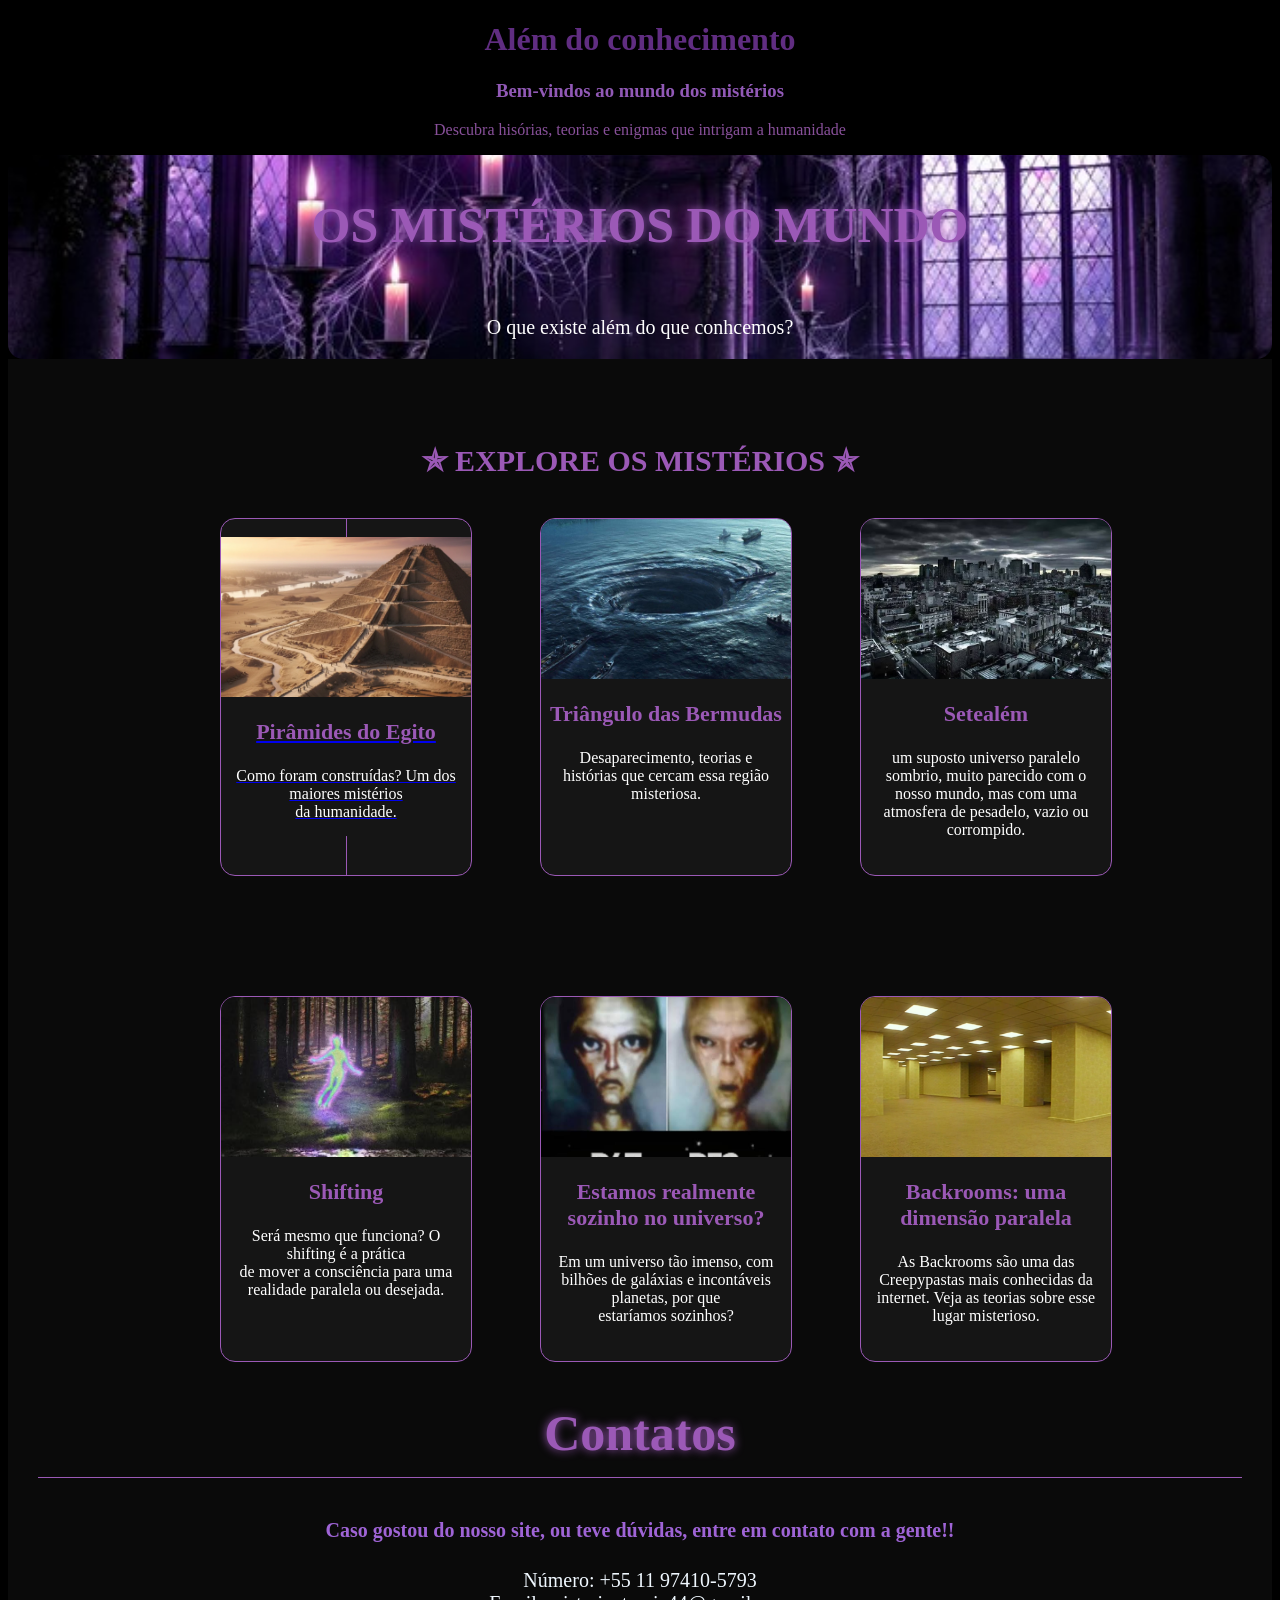
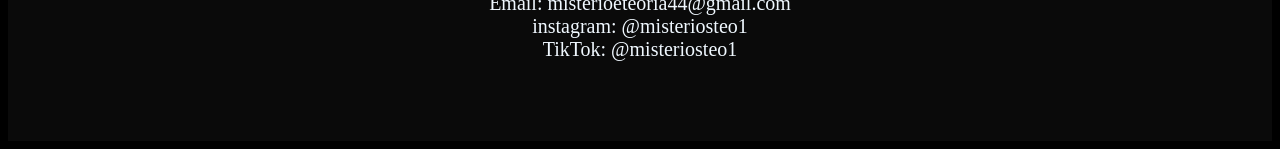
<file: index.html>
<!DOCTYPE html>
<html lang="pt_BR"> 
<head>
    <link rel="stylesheet" href="style.css">
    <meta charset="UTF-8">
    <title>Mistérios</title>
    <meta name="viewport" content="width=device-width, initial-scale=1.0">
</head>
<body>

    <h1>Além do conhecimento</h1>
    <h3>Bem-vindos ao mundo dos mistérios</h3>
    <p>Descubra hisórias, teorias e enigmas que intrigam a humanidade</p>

    <section class="capa"> 
        <h2>OS MISTÉRIOS DO MUNDO</h2>
        <p>O que existe além do que conhcemos?</p>
    </section>
    <section class="misterios">
        <h2>✯ EXPLORE OS MISTÉRIOS ✯</h2>
<div class="cards">
        <div class="card">
           <a href="piramides.html" class="card">
            <img src="piramides.webp" alt="Pirâmides do Egito">
            <h3>Pirâmides do Egito</h3>
            <p>Como foram construídas? Um dos maiores mistérios <br>
            da humanidade.</p>
            </a>
        </div>

        <div class="card">
            <a href="triangulo.html" class="link-card">
            <img src="Triangulo-das-Bermudas.jpg" alt="Triângulo das Bermudas">
            <h3>Triângulo das Bermudas</h3>
            <p>Desaparecimento, teorias e histórias que cercam essa região misteriosa.</p>
            </a>
        </div>

         <div class="card">
           <a href="setealem.html" class="link-card">
            <img src="setealem.avif" alt="Setealém">
            <h3>Setealém</h3>
            <p>um suposto universo paralelo sombrio, muito parecido com o <br>
            nosso mundo, mas com uma atmosfera de pesadelo, vazio ou corrompido.</p>
            </a>
        </div>

         <div class="card">
            <a href="shifting.html" class="link-card">
            <img src="shifting.jpg" alt="Shifting">
            <h3>Shifting</h3>
            <P>Será mesmo que funciona? O shifting é a prática <br>
            de mover a consciência para uma realidade paralela ou desejada.</P>
            </a>
        </div>

         <div class="card"> 
            <a href="universo.html" class="link-card">
            <img src="alienigenas.jpg" alt="Vida estraterrestre">
            <h3>Estamos realmente sozinho no universo?</h3>
            <p>Em um universo tão imenso, com bilhões de galáxias e incontáveis planetas, por que <br>
            estaríamos sozinhos?</p>
            </a>
        </div>

         <div class="card">
            <a href="backrooms.html" class="link-card">
            <img src="the-backrooms.jpg" alt="Backrooms uma dimensão paralela">
            <h3>Backrooms: uma dimensão paralela</h3>
            <p>As Backrooms são uma das Creepypastas mais conhecidas da internet.
            Veja as teorias sobre esse lugar misterioso.</p>
            </a>
</div>
         </div>

         <div> 
            <h1 class="con">Contatos</h1>
            <h4 class="con2">Caso gostou do nosso site, ou teve dúvidas, entre em contato com a gente!!</h4>
            <p class="con3">Número: +55 11 97410-5793 <br>
               Email: misterioeteoria44@gmail.com <br>
               instagram: @misteriosteo1 <br>
               TikTok: @misteriosteo1</p>
         </div>
    </section>
</body>
</html>
</file>
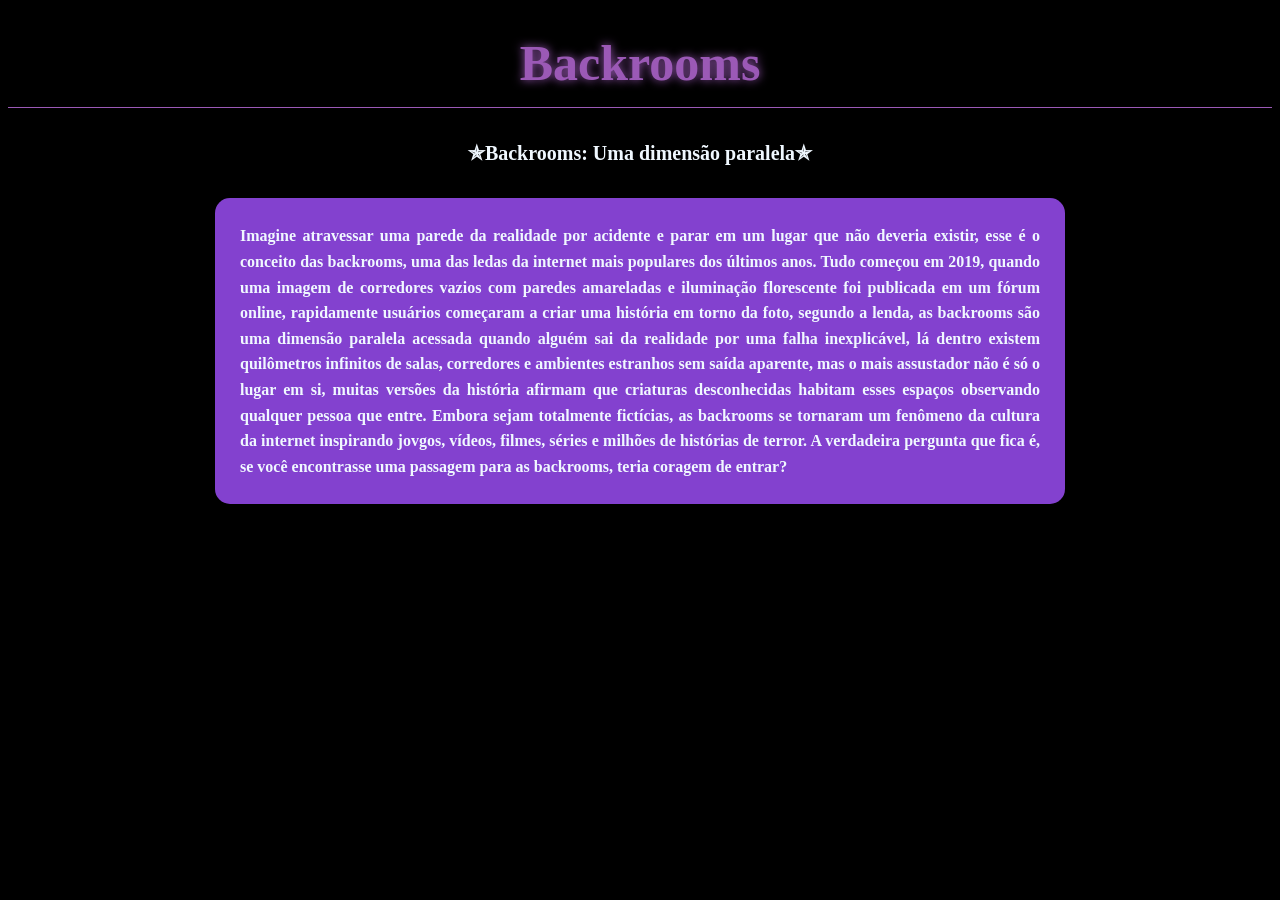
<file: backrooms.html>
<!DOCTYPE html>
<html lang="pt_BR"></html>
    <body>
        
    <head>

        <link rel="stylesheet" href="style.css">
<meta charset="UTF-8">
    <title>Backrooms</title>
    <style>
        body{
            background-color: rgb(0, 0, 0);
        }
    </style>
    </head>
    <div>
        <h1 class="back">Backrooms</h1>
        <h5 class="back2">✯Backrooms: Uma dimensão paralela✯</h5>
        <h4 class="back3">Imagine atravessar uma parede da realidade por acidente e parar em um lugar que não deveria existir, esse é o conceito das backrooms, uma das ledas da internet mais populares 
        dos últimos anos. Tudo começou em 2019, quando uma imagem de corredores vazios com paredes amareladas e iluminação florescente foi publicada em um fórum online, rapidamente usuários começaram a 
        criar uma história em torno da foto, segundo a lenda, as backrooms são uma dimensão paralela acessada quando alguém sai da realidade por uma falha inexplicável, lá dentro existem quilômetros infinitos
        de salas, corredores e ambientes estranhos sem saída aparente, mas o mais assustador não é só o lugar em si, muitas versões da história afirmam que criaturas desconhecidas habitam esses espaços
        observando qualquer pessoa que entre. Embora sejam totalmente fictícias, as backrooms se tornaram um fenômeno da cultura da internet inspirando jovgos, vídeos, filmes, séries e milhões de histórias de terror.
        A verdadeira pergunta que fica é, se você encontrasse uma passagem para as backrooms, teria coragem de entrar?</h4>
    </div>
    </body>
</file>
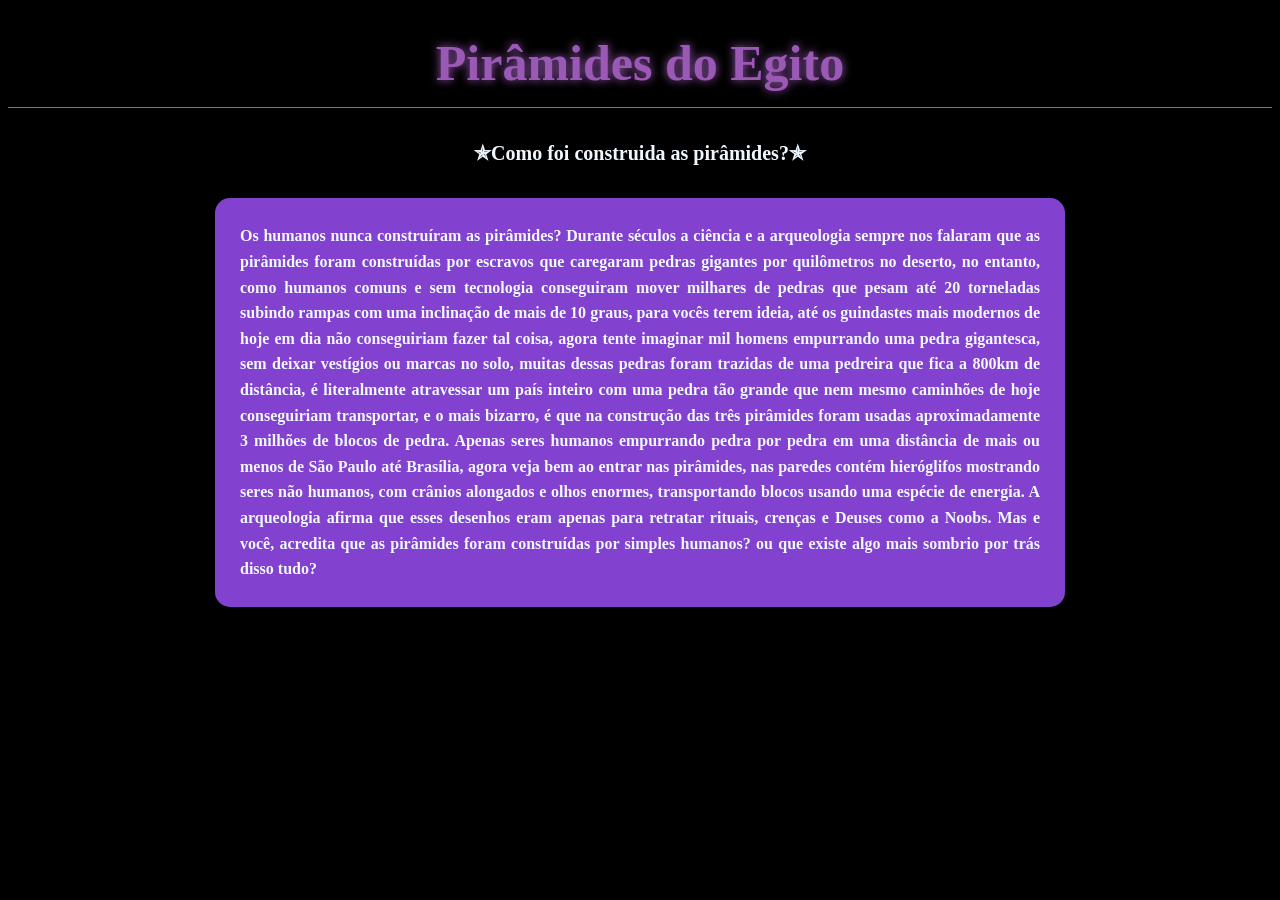
<file: piramides.html>
<!DOCTYPE html>
<html lang="pt_BR"></html>
    <body>
        
    <head>

        <link rel="stylesheet" href="style.css">
<meta charset="UTF-8">
    <title>Pirâmides do Egito</title>
    <style>
        body{
            background-color: rgb(0, 0, 0);
        }
    </style>
    </head>

    <div>
        <h1 class="pira">Pirâmides do Egito</h1>
        <h5 class="pira2">✯Como foi construida as pirâmides?✯</h5>
        <h4 class="pira3">Os humanos nunca construíram as pirâmides? Durante séculos a ciência e a arqueologia sempre nos falaram que as pirâmides foram construídas por escravos que caregaram pedras gigantes por quilômetros no deserto,
        no entanto, como humanos comuns e sem tecnologia conseguiram mover milhares de pedras que pesam até 20 torneladas subindo rampas com uma inclinação de mais de 10 graus, para vocês terem ideia, até os guindastes mais modernos de 
        hoje em dia não conseguiriam fazer tal coisa, agora tente imaginar mil homens empurrando uma pedra gigantesca, sem deixar vestígios ou marcas no solo, muitas dessas pedras foram trazidas de uma pedreira que fica a 800km de distância, 
        é literalmente atravessar um país inteiro com uma pedra tão grande que nem mesmo caminhões de hoje conseguiriam transportar, e o mais bizarro, é que na construção das três pirâmides foram usadas aproximadamente 3 milhões de blocos de 
        pedra. Apenas seres humanos empurrando pedra por pedra em uma distância de mais ou menos de São Paulo até Brasília, agora veja bem ao entrar nas pirâmides, nas paredes contém hieróglifos mostrando seres não humanos, com crânios alongados 
        e olhos enormes, transportando blocos usando uma espécie de energia. A arqueologia afirma que esses desenhos eram apenas para retratar rituais, crenças e Deuses como a Noobs. Mas e você, acredita que as pirâmides foram construídas por 
        simples humanos? ou que existe algo mais sombrio por trás disso tudo? </h4>
    </div>
     
    </body>
</file>
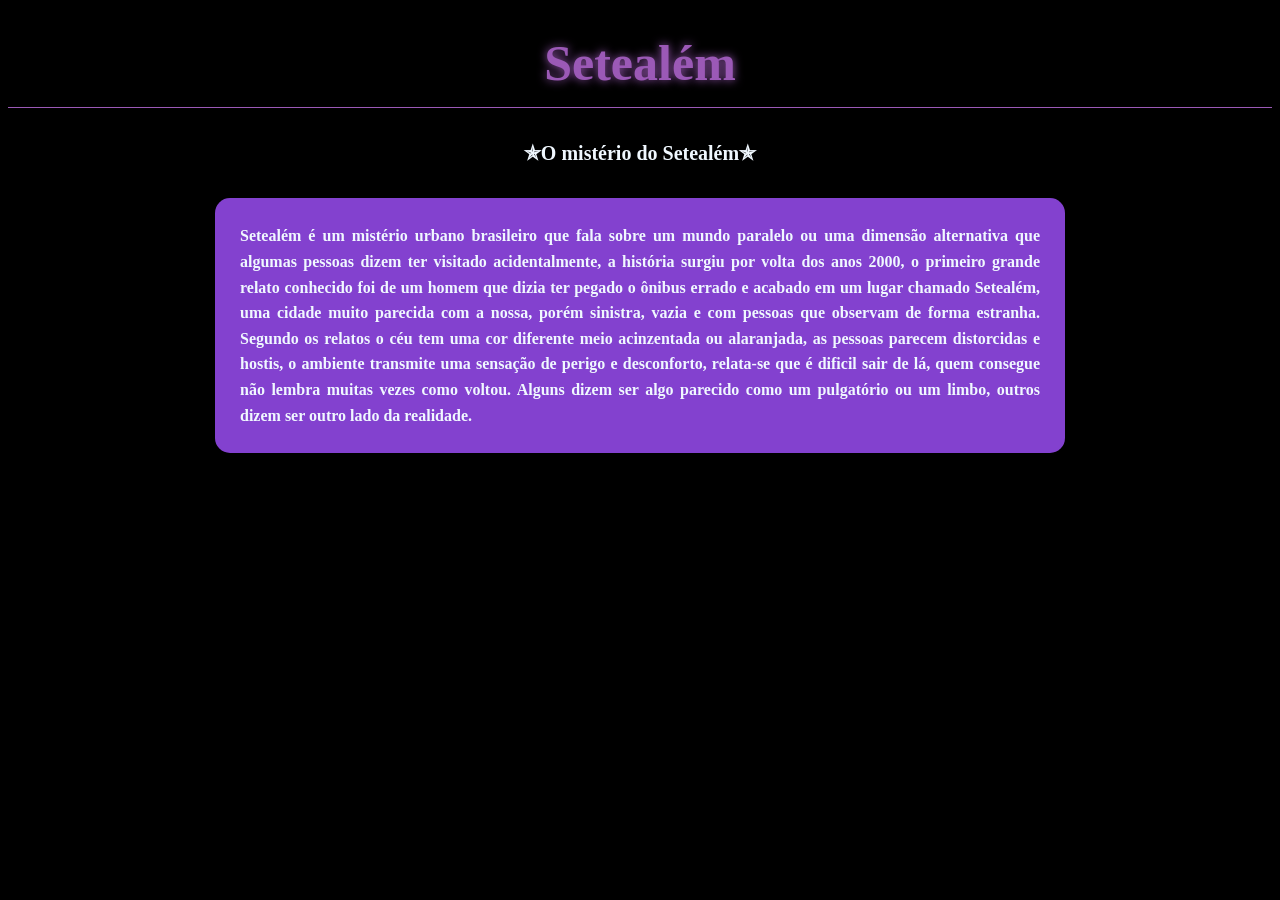
<file: setealem.html>
<!DOCTYPE html>
<html lang="pt_BR"></html>
    <body>
    
    <head>

        <link rel="stylesheet" href="style.css">
<meta charset="UTF-8">
    <title>Setealém</title>
    <style>
        body{
            background-color: rgb(0, 0, 0);
        }
    </style>
    </head>
    <div>
        <h1 class="sete">Setealém</h1>
        <h5 class="sete2">✯O mistério do Setealém✯</h5>
        <h4 class="sete3">Setealém é um mistério urbano brasileiro que fala sobre um mundo paralelo ou uma dimensão alternativa que algumas pessoas dizem ter visitado 
            acidentalmente, a história surgiu por volta dos anos 2000, o primeiro grande relato conhecido foi de um homem que dizia ter pegado o ônibus errado e acabado em um 
            lugar chamado Setealém, uma cidade muito parecida com a nossa, porém sinistra, vazia e com pessoas que observam de forma estranha. Segundo os relatos o céu tem uma cor 
            diferente meio acinzentada ou alaranjada, as pessoas parecem distorcidas e hostis, o ambiente transmite uma sensação de perigo e desconforto, relata-se que é dificil 
            sair de lá, quem consegue não lembra muitas vezes como voltou. Alguns dizem ser algo parecido como um pulgatório ou um limbo, outros dizem ser outro lado da realidade.</h4>
    </div>
    </body>
</file>
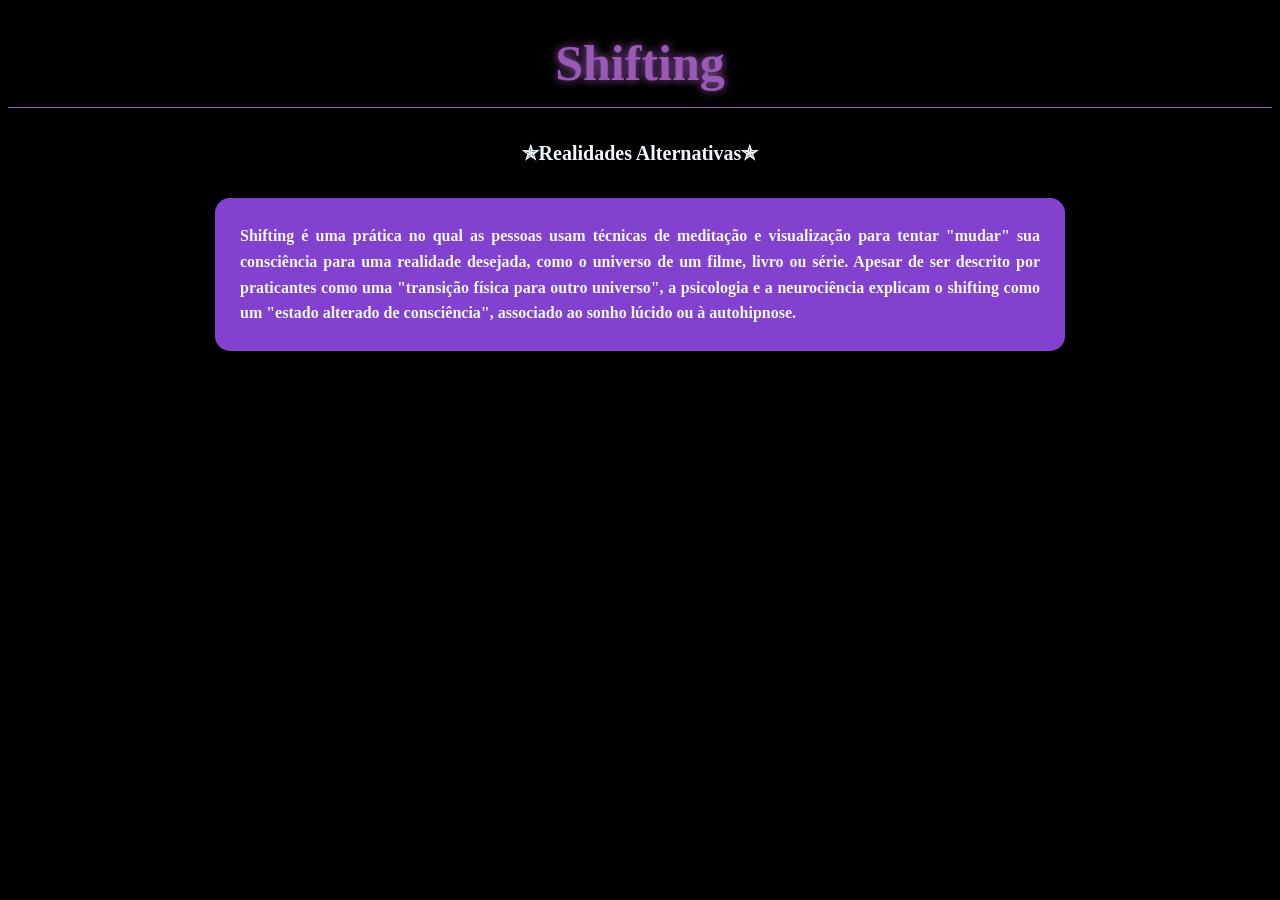
<file: shifting.html>
<!DOCTYPE html>
<html lang="pt_BR"></html>

    <head>

        <link rel="stylesheet" href="style.css">
<meta charset="UTF-8">
    <title>Shifting</title>
    <style>
        body{
            background-color: rgb(0, 0, 0);
        }
    </style>


    <div>
        <h1 class="sft">Shifting</h1>
        <h5 class="tsft">✯Realidades Alternativas✯</h5>
        <h4 class="sft2">Shifting é uma prática no qual as pessoas usam técnicas de meditação e visualização para tentar "mudar" sua consciência para uma realidade  desejada, 
         como o universo de um filme, livro ou série. Apesar de ser descrito por praticantes como uma "transição física para outro universo", a psicologia e a neurociência explicam 
         o shifting como um "estado alterado de consciência", associado ao sonho lúcido ou à autohipnose.</h4>
 
    </div>
    </head>
</file>
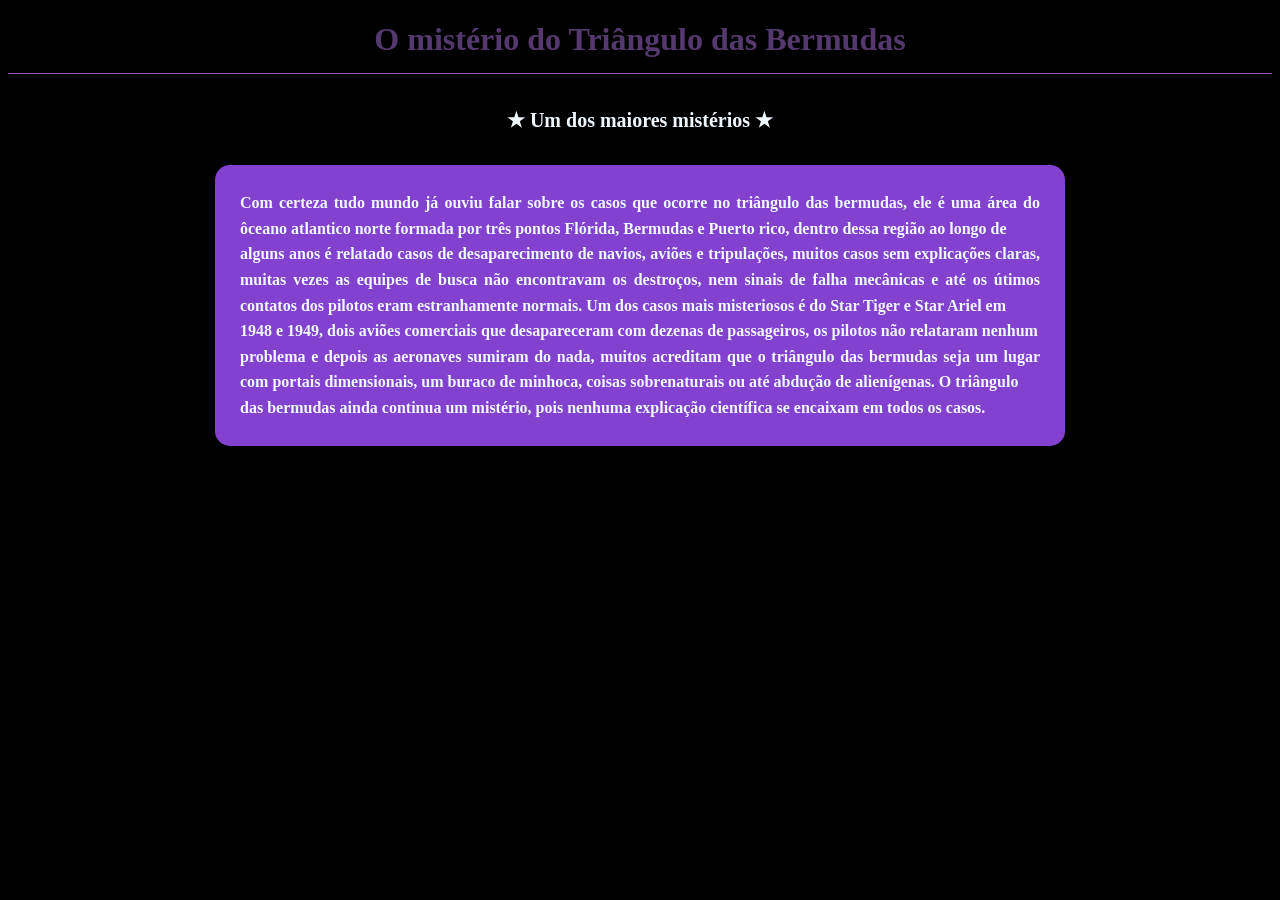
<file: triangulo.html>
<!DOCTYPE html>
<html lang="pt_BR">
   <head>
    <meta charset="UTF-8">
    <title>Triângulo das Bermudas</title>
    
    <style>
        body{
            background-color: rgb(5, 5, 58);
        }
    </style>
    
    
    <div>
        <h1 class="titulo-bermudas">O mistério do Triângulo das Bermudas</h1>
        <h5 class="frase"> ★ Um dos maiores mistérios ★</h5>
        <h4 class="triangulo2">Com certeza tudo mundo já ouviu falar sobre os casos que ocorre no triângulo das bermudas, ele é uma área do ôceano atlantico norte formada  por 
        três pontos Flórida, Bermudas e Puerto rico, dentro dessa região ao longo de <br> alguns anos é relatado casos de desaparecimento de navios, aviões e tripulações,
        muitos casos sem explicações claras, muitas vezes as equipes de busca não encontravam os destroços, nem sinais de falha mecânicas e até os 
        útimos contatos dos pilotos eram estranhamente normais.
            Um dos casos mais misteriosos é do Star Tiger e Star Ariel em <br> 1948 e 1949, dois aviões comerciais que desapareceram com dezenas de passageiros, os pilotos 
        não relataram nenhum <br> problema e depois as aeronaves sumiram do nada, muitos acreditam  que o triângulo das bermudas seja um lugar com portais dimensionais, um 
        buraco de minhoca, coisas sobrenaturais ou até abdução de alienígenas. O triângulo <br>das bermudas ainda continua um mistério, pois nenhuma explicação científica se
        encaixam em todos os casos. <br>
         </h4>
         <link rel="stylesheet" href="style.css">
        </div>
    </head>
</html>
</file>
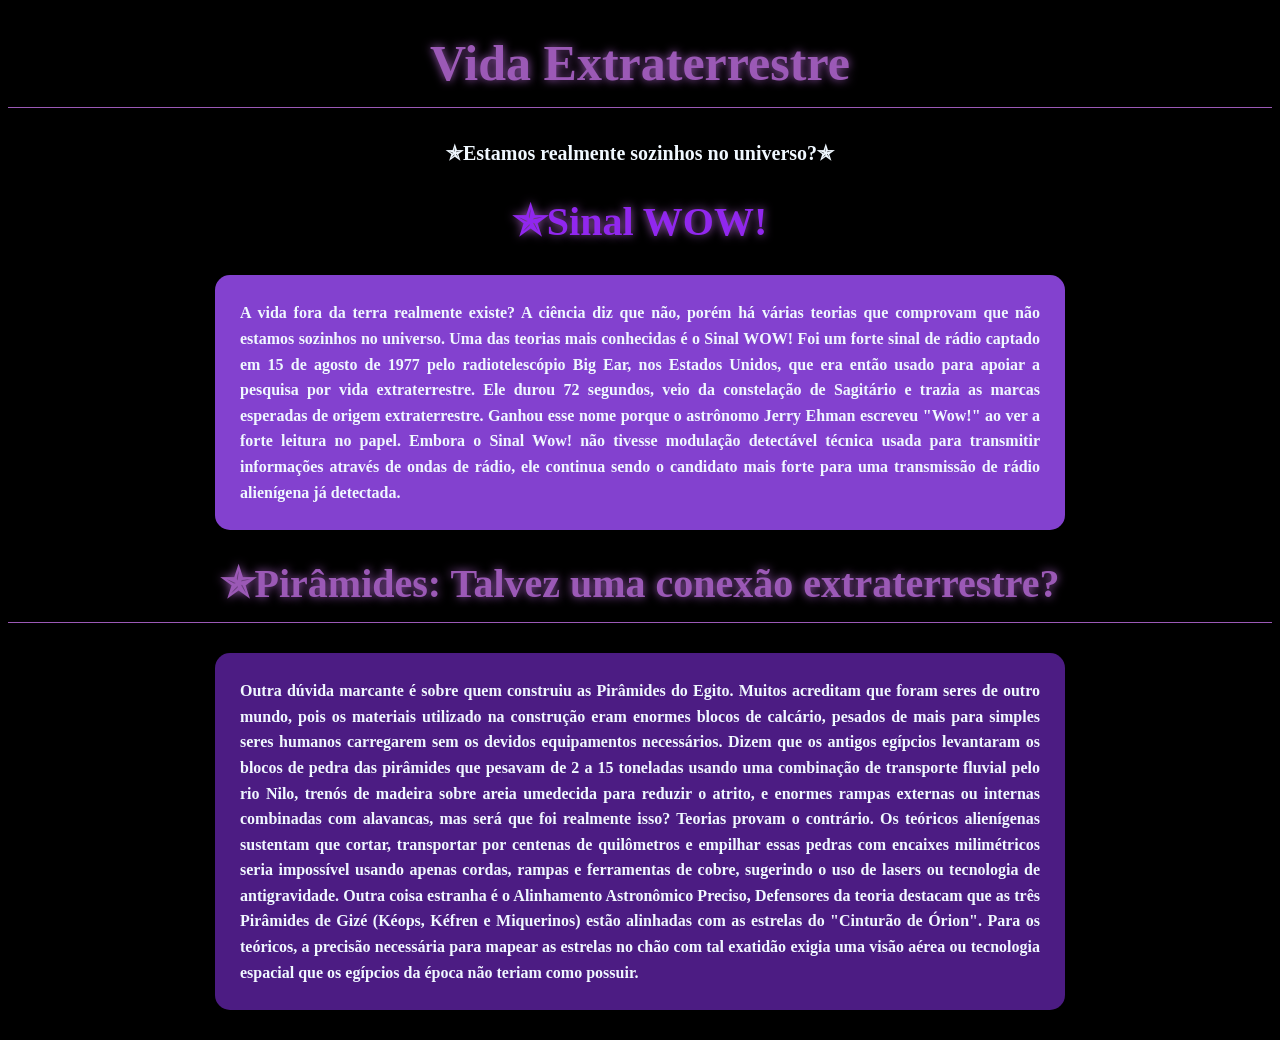
<file: universo.html>
<!DOCTYPE html>
<html lang="pt_BR"></html>
   
    <head>

<link rel="stylesheet" href="style.css">
<meta charset="UTF-8">
    <title>Vida estraterrestre</title>
    <style>
        body{
            background-color: rgb(0, 0, 0);
        }
    </style>

    <div>
       <h1 class="ET">Vida Extraterrestre</h1> 
       <h5 class="ETF">✯Estamos realmente sozinhos no universo?✯</h5>
       <h1 class="WOW">✯Sinal WOW!</h1>
       <h4 class="ET1">A vida fora da terra realmente existe? A ciência diz que não, porém há várias teorias que comprovam que não estamos sozinhos no universo.
        Uma das teorias mais conhecidas é o Sinal WOW! Foi um forte sinal de rádio captado em 15 de agosto de 1977 pelo radiotelescópio Big Ear, nos Estados Unidos, 
        que era então usado para apoiar a pesquisa por vida extraterrestre. Ele durou 72 segundos, veio da constelação de Sagitário e trazia as marcas esperadas de
        origem extraterrestre. Ganhou esse nome porque o astrônomo Jerry Ehman escreveu "Wow!" ao ver a forte leitura no papel. Embora o Sinal Wow! não tivesse modulação
        detectável técnica usada para transmitir informações através de ondas de rádio, ele continua sendo o candidato mais forte para uma transmissão de rádio alienígena
        já detectada.
       </h4>
       <h1 class="pde">✯Pirâmides: Talvez uma conexão extraterrestre?</h1>
       <h4 class="PE"> Outra dúvida marcante é sobre quem construiu as Pirâmides do Egito. Muitos acreditam que foram seres de outro mundo, pois os materiais utilizado na
         construção eram enormes blocos de calcário, pesados de mais para simples seres humanos carregarem sem os devidos equipamentos necessários. Dizem que os antigos egípcios
         levantaram os blocos de pedra das pirâmides que pesavam de 2 a 15 toneladas usando uma combinação de transporte fluvial pelo rio Nilo, trenós de madeira sobre areia umedecida
         para reduzir o atrito, e enormes rampas externas ou internas combinadas com alavancas, mas será que foi realmente isso? Teorias provam o contrário. Os teóricos alienígenas 
         sustentam que cortar, transportar por centenas de quilômetros e empilhar essas pedras com encaixes milimétricos seria impossível usando apenas cordas, rampas e ferramentas de 
         cobre, sugerindo o uso de lasers ou tecnologia de antigravidade. Outra coisa estranha é o Alinhamento Astronômico Preciso, Defensores da teoria destacam que as três Pirâmides de 
         Gizé (Kéops, Kéfren e Miquerinos) estão alinhadas com as estrelas do "Cinturão de Órion". Para os teóricos, a precisão necessária para mapear as estrelas no chão com tal exatidão 
         exigia uma visão aérea ou tecnologia espacial que os egípcios da época não teriam como possuir.</h4>
    </div>
    </head>
</file>
<file: style.css>
body{ 
    background-color: black;
}
h1 {
    color: rgb(96, 45, 129);
    text-align: center;
}
h3{
    color: #9159b6;
     text-align: center;
}
p{
    color: rgb(136, 80, 154);
     text-align: center;
}
.capa{
    height: 500;
    background-image: url("fundo.jpg");
    background-size: cover;
    background-position: center;
    border-radius: 15px;
    /* Esses 0 que se repete e esse rgba é para a imagem ficar mais escura eo 0.5 com um
     pouquinho de transparencia */
    background-image: linear-gradient(
        rgba(0,0,0,0.5)
        rgba(0,0,0,0.5)
    ), url("fundo.jpg");
    background-size: cover;
    background-position: center;

    display: flex;
    flex-direction: column;
    justify-content: center;
    align-items: center;

    color: white;
    text-align: center;

}
.capa h2{
    color: #9b59b6;
    font-size: 50px;    
    text-align: center;
    text-shadow: 0 0 10px #9b59b6;
}

.capa p{
    color: white;
    font-size: 20px;

}


.misterios{
    padding: 60px 30px;
    background-color: #0a0a0a;
    text-align: center;
}
.misterios h2{
    color: #9b59b6;
    font-size: 30px;
    margin-bottom: 40px;
}


.cards{
    display: grid;
    grid-template-columns: repeat(3, 200px);
    justify-content: center;
    gap: 120px;
}
.card:hover{
    background-color: #431655;
    transform: translateY(-8px);
}

.card{
    width: 250px;
    background-color: #151515;
    border: 1px solid #9b59b6;
    border-radius: 15px;
    overflow: hidden;
    padding-bottom: 20px;
    transition: 0.3;
    cursor: pointer;
}

.card img{
    width: 100%;
    height: 160px;
    object-fit: cover;
    display: block;
}

.card h3{
    color: #9b59b6;
    font-size: 22px;
}

.card p{
    color: white;
    padding: 0 15px;
}

.card:hover h3,
.card:hover p{
    color: white;
}

.link-card{
    text-decoration: none;
    color: inherit;
}

 /* Triângulo */

.pagina-bermudas{
    background-color: rgb(4, 4, 31);
}


.titulo-bermudas {
    color: #55396e !important;
    text-align: center;
    /* linha decorativa */
    color: #9b59b6;
    border-bottom: 1px solid #9b59b6;
    padding-bottom: 15px;
}

.triangulo2 {
    color: aliceblue;
    /* caixinha do texto */
    text-align: center;
    font-style: normal;
    text-align: justify;
    background-color:  #8341cf;
    border: 1xp solid #9b9b9b;
    border-radius: 15px;
    padding: 25px;
    max-width: 800px;
    line-height: 1.6;
    max-width: 800px;
    margin: 30px auto;

}

.frase{
   color: aliceblue;
    text-align: center;
    font-size: 20px;
}


.ET1 {
    text-align: center;
    font-style: normal;
    text-align: justify;
    background-color: #8341cf;
    border: 1xp solid #844bc5;
    border-radius: 15px;
    padding: 25px;
    max-width: 800px;
    line-height: 1.6;
    max-width: 800px;
    margin: 30px auto;
    color: aliceblue;
    
}


.ET{
    color: #ad59f7;
    text-align: center;
    /* linha decorativa */
    color: #9b59b6;
    border-bottom: 1px solid #9b59b6;
    padding-bottom: 15px;
    font-size: 50px;    
    text-align: center;
    text-shadow: 0 0 10px #9b59b6;
}

.WOW{
    color:  #9127ee;
    font-size: 40px;    
    text-align: center;
    text-shadow: 0 0 10px #9b59b6;
}

.ETF{
    color: aliceblue;
    text-align: center;
    font-size: 20px;
}

.PE{
    text-align: center;
    font-style: normal;
    text-align: justify;
    background-color: #4c1c83;
    border: 1xp solid #844bc5;
    border-radius: 15px;
    padding: 25px;
    max-width: 800px;
    line-height: 1.6;
    max-width: 800px;
    margin: 30px auto;
    color: aliceblue;
}

.pde{
    color:  #9127ee;
    font-size: 40px;    
    text-align: center;
    text-shadow: 0 0 10px #9b59b6;
    color: #9b59b6;
    border-bottom: 1px solid #9b59b6;
    padding-bottom: 15px;
    
}

.sft{ color: #ad59f7;
    text-align: center;
    /* linha decorativa */
    color: #9b59b6;
    border-bottom: 1px solid #9b59b6;
    padding-bottom: 15px;
    font-size: 50px;    
    text-align: center;
    text-shadow: 0 0 10px #9b59b6;
}

.tsft { color: aliceblue;
    text-align: center;
    font-size: 20px;
}

.sft2{
     text-align: center;
    font-style: normal;
    text-align: justify;
    background-color: #8341cf;
    border: 1xp solid #844bc5;
    border-radius: 15px;
    padding: 25px;
    max-width: 800px;
    line-height: 1.6;
    max-width: 800px;
    margin: 30px auto;
    color: aliceblue;
}

.sete{ 
    color: #ad59f7;
    text-align: center;
    /* linha decorativa */
    color: #9b59b6;
    border-bottom: 1px solid #9b59b6;
    padding-bottom: 15px;
    font-size: 50px;    
    text-align: center;
    text-shadow: 0 0 10px #9b59b6;
}

.sete2{
    color: aliceblue;
    text-align: center;
    font-size: 20px;
}

.sete3{
     text-align: center;
    font-style: normal;
    text-align: justify;
    background-color: #8341cf;
    border: 1xp solid #844bc5;
    border-radius: 15px;
    padding: 25px;
    max-width: 800px;
    line-height: 1.6;
    max-width: 800px;
    margin: 30px auto;
    color: aliceblue;
}

.back{
    color: #ad59f7;
    text-align: center;
    /* linha decorativa */
    color: #9b59b6;
    border-bottom: 1px solid #9b59b6;
    padding-bottom: 15px;
    font-size: 50px;    
    text-align: center;
    text-shadow: 0 0 10px #9b59b6;
}

.back2{
     color: aliceblue;
    text-align: center;
    font-size: 20px;
}

.back3{
    text-align: center;
    font-style: normal;
    text-align: justify;
    background-color: #8341cf;
    border: 1xp solid #844bc5;
    border-radius: 15px;
    padding: 25px;
    max-width: 800px;
    line-height: 1.6;
    max-width: 800px;
    margin: 30px auto;
    color: aliceblue;
}

.pira{
    color: #ad59f7;
    text-align: center;
    /* linha decorativa */
    color: #9b59b6;
    border-bottom: 1px solid #9b59b6;
    padding-bottom: 15px;
    font-size: 50px;    
    text-align: center;
    text-shadow: 0 0 10px #9b59b6;
}

.pira2{
    color: aliceblue;
    text-align: center;
    font-size: 20px;
}

.pira3{
     text-align: center;
    font-style: normal;
    text-align: justify;
    background-color: #8341cf;
    border: 1xp solid #7758c6;
    border-radius: 15px;
    padding: 25px;
    max-width: 800px;
    line-height: 1.6;
    max-width: 800px;
    margin: 30px auto;
    color: aliceblue;
}

.con{
 color: #ad59f7;
    text-align: center;
    /* linha decorativa */
    color: #9b59b6;
    border-bottom: 1px solid #9b59b6;
    padding-bottom: 15px;
    font-size: 50px;    
    text-align: center;
    text-shadow: 0 0 10px #9b59b6;
}

.con2{
     color: rgb(159, 100, 214);
    text-align: center;
    font-size: 20px;
}

.con3{
    color: aliceblue;
    text-align: center;
    font-size: 20px;
}

@media (max-width: 768px) {
      .cards{
        display: grid;
        grid-template-columns: 1fr;
        gap: 15px;
        width: 100%;
        }
        .card{
            width: 90%;
            margin: auto;
        }
}
</file>
